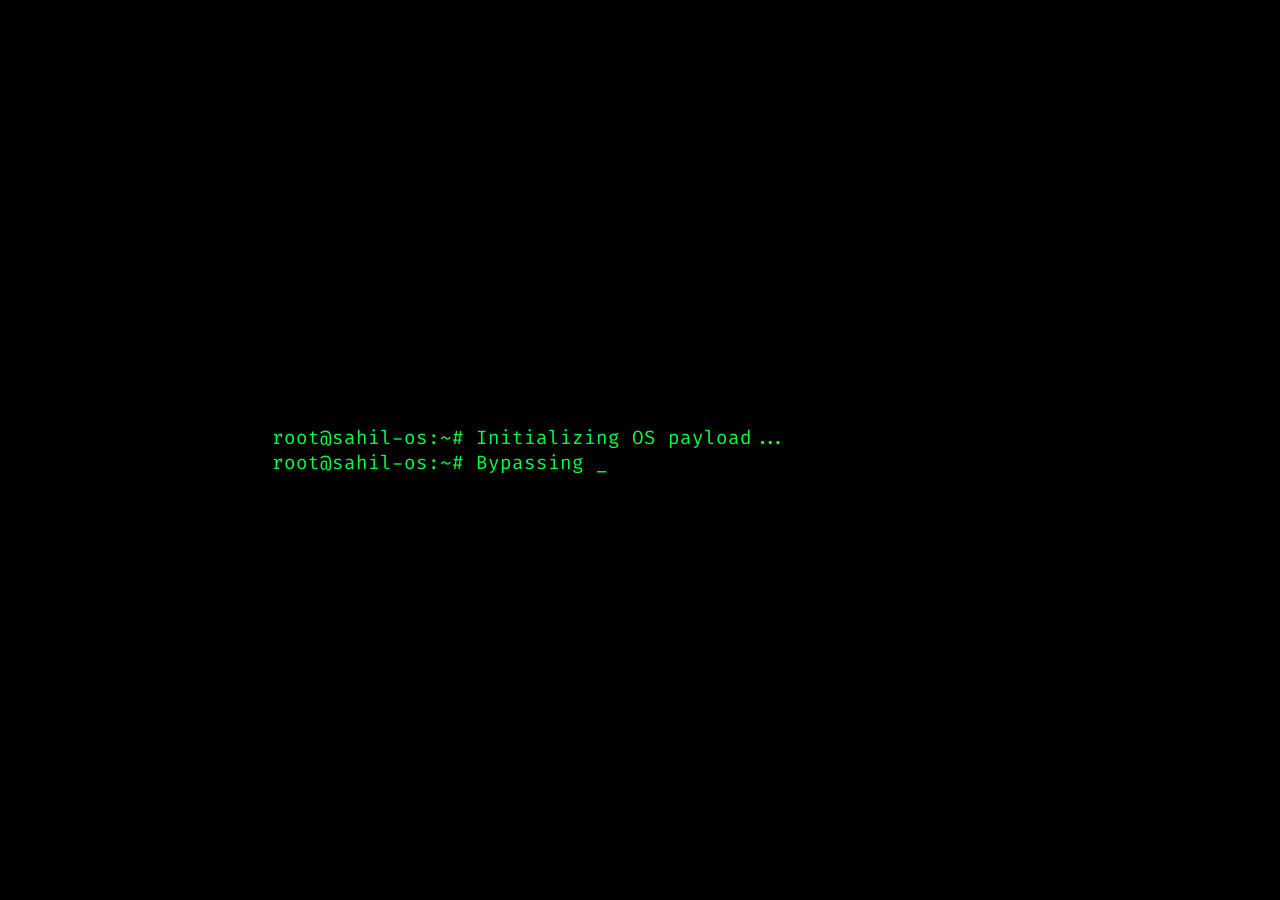
<file: index.html>
<!DOCTYPE html>
<html lang="en">
<head>
    <meta charset="UTF-8">
    <meta name="viewport" content="width=device-width, initial-scale=1.0">
    <title>Sahil Bhatia | Hacker OS</title>
    <meta name="description" content="Portfolio of Sahil Bhatia - Cybersecurity Enthusiast & Ethical Hacker.">
    <link rel="stylesheet" href="style.css">
    <link href="https://fonts.googleapis.com/css2?family=Fira+Code:wght@300;400;500;600;700&family=Inter:wght@300;400;500;600;700&display=swap" rel="stylesheet">
    <link rel="stylesheet" href="https://cdnjs.cloudflare.com/ajax/libs/font-awesome/6.4.0/css/all.min.css">
</head>
<body class="crt-overlay">
    <!-- Matrix Background Layer -->
    <canvas id="matrixCanvas"></canvas>
    
    <!-- Subtle Grid Overlay -->
    <div class="grid-overlay"></div>

    <!-- Terminal Intro Overlay -->
    <div id="terminal-intro">
        <div class="terminal-content">
            <span class="prompt">root@sahil-os:~#</span> <span id="intro-type"></span><span class="cursor">_</span>
        </div>
    </div>

    <!-- Desktop Environment UI (Underneath Portfolio) -->
    <div class="hacker-desktop" id="desktop">
        <!-- Removed Desktop Icons Sidebar to reduce clutter -->

        <!-- Floating Windows (Decorative & Draggable) -->
        <div class="os-window draggable" style="top: 10%; left: 5%;">
            <div class="window-titlebar">
                <span><i class="fas fa-terminal"></i> root@sahil-os: /Program Console</span>
                <div class="window-controls"><span class="win-btn">_</span><span class="win-btn win-close">X</span></div>
            </div>
            <div class="window-content terminal-sim">
                <p><span class="prompt">root@sahil-os:~#</span> nmap -sV 192.168.1.1</p>
                <p>Starting Nmap 7.92...</p>
                <p>Host is up (0.0020s latency).</p>
                <p>Not shown: 998 closed tcp ports</p>
                <p>PORT   STATE SERVICE VERSION</p>
                <p>22/tcp open  ssh     OpenSSH 8.2p1</p>
                <p>80/tcp open  http    Apache httpd 2.4.41</p>
                <p>Service detection performed. Please report any incorrect results.</p>
                <p><span class="prompt">root@sahil-os:~#</span> <span class="blink">_</span></p>
            </div>
        </div>

        <div class="os-window draggable" style="top: 60%; right: 5%; width: 350px;">
            <div class="window-titlebar">
                <span><i class="fas fa-project-diagram"></i> Neural Network Tracing</span>
                <div class="window-controls"><span class="win-btn">_</span><span class="win-btn win-close">X</span></div>
            </div>
            <div class="window-content" style="padding:0; overflow:hidden;">
                <canvas id="neuralCanvas" width="350" height="200"></canvas>
            </div>
        </div>
        
        <div class="os-window draggable" style="top: 15%; right: 10%; width: 300px;">
            <div class="window-titlebar">
                <span><i class="fas fa-shield-alt"></i> Security Scanner (Live)</span>
                <div class="window-controls"><span class="win-btn">_</span><span class="win-btn win-close">X</span></div>
            </div>
            <div class="window-content scanner-sim">
                <p class="status-warn">[*] Scanning packets...</p>
                <p class="status-ok">[+] No vulnerabilities detected.</p>
                <p class="status-warn">[*] Monitoring firewall rules...</p>
                <p class="status-ok">[+] Traffic encrypted.</p>
                <div class="scan-bar"></div>
            </div>
        </div>
    </div>

    <!-- Main Portfolio Scrollable Overlay -->
    <div class="portfolio-overlay">
        <!-- Navigation -->
        <nav id="navbar">
            <div class="nav-content">
                <div class="logo">
                    <span class="bracket">{</span> SAHIL BHATIA <span class="bracket">}</span>
                </div>
                <ul class="nav-links">
                    <li><a href="#hero">Home</a></li>
                    <li><a href="#about">About</a></li>
                    <li><a href="#skills">Skills</a></li>
                    <li><a href="#experience">Experience</a></li>
                    <li><a href="#projects">Projects</a></li>
                    <li><a href="#achievements">Achievements</a></li>
                    <li><a href="#contact">Contact</a></li>
                </ul>
                <div class="hamburger">
                    <i class="fas fa-bars"></i>
                </div>
            </div>
        </nav>

        <main>
            <!-- Home Section -->
            <section id="hero" class="section hero-section">
                <div class="hero-content fade-in-up">
                    <p class="greeting">System Accessed. Identity verified as:</p>
                    <h1 class="name glow-text flicker">Sahil Bhatia</h1>
                    <h2 class="tagline">
                        <span id="hero-type"></span><span class="cursor">_</span>
                    </h2>
                    <p class="brief">Cybersecurity Enthusiast | Ethical Hacker | Cloud & DevOps Learner</p>
                    <div class="hero-actions">
                        <a href="#projects" class="btn primary-btn"><i class="fas fa-rocket"></i> Access Database</a>
                        <a href="#contact" class="btn secondary-btn"><i class="fas fa-paper-plane"></i> Ping Request</a>
                    </div>
                </div>
            </section>

            <!-- About Section -->
            <section id="about" class="section about-section">
                <div class="section-container">
                    <h2 class="section-title">User Profile</h2>
                    <div class="about-content fade-in-up hacker-panel">
                        <div class="about-text">
                            <p>Cybersecurity is my core area of interest, and I am currently working as a <span class="highlight">Cybersecurity Intern at Coder Roots</span>, where I gain hands-on experience in ethical hacking, vulnerability assessment, and security tools.</p>
                            <br>
                            <p>I am a final-year B.Tech Computer Science student at <span class="highlight">Sant Baba Bhag Singh University, Jalandhar</span>. Alongside my internship, I am actively learning Cloud Computing and DevOps technologies, focusing on AWS, Terraform, and Kubernetes.</p>
                            <br>
                            <p>I have strong knowledge in cybersecurity, networking, and cloud technologies, and I am passionate about solving real-world security problems, exploring new tools, and continuously improving my skills.</p>
                        </div>
                    </div>
                </div>
            </section>

            <!-- Skills Section -->
            <section id="skills" class="section skills-section">
                <div class="section-container">
                    <h2 class="section-title">Weaponry (Skills)</h2>
                    
                    <div class="skills-grid">
                        <div class="skill-category fade-in-up hacker-panel">
                            <div class="skill-header">
                                <i class="fas fa-shield-alt"></i>
                                <h3>Cybersecurity</h3>
                            </div>
                            <div class="skill-group">
                                <h4>Tools</h4>
                                <div class="skill-tags">
                                    <span>Burp Suite</span><span>Caido</span><span>OWASP ZAP</span><span>Maltego</span>
                                    <span>Pic2Map</span><span>OpenStego</span><span>Hydra</span><span>Nmap</span>
                                </div>
                            </div>
                            <div class="skill-group">
                                <h4>Techniques</h4>
                                <ul class="skill-list">
                                    <li><i class="fas fa-angle-right"></i> Brute Force</li>
                                    <li><i class="fas fa-angle-right"></i> Network Scanning</li>
                                    <li><i class="fas fa-angle-right"></i> Vulnerability Assessment</li>
                                </ul>
                            </div>
                            <div class="skill-group">
                                <h4>Practical</h4>
                                <ul class="skill-list">
                                    <li><i class="fas fa-angle-right"></i> DVWA Labs</li>
                                    <li><i class="fas fa-angle-right"></i> TryHackMe Rooms</li>
                                    <li><i class="fas fa-angle-right"></i> CamPhish, ZPhish</li>
                                </ul>
                            </div>
                        </div>

                        <div class="skill-category fade-in-up hacker-panel" style="transition-delay: 0.1s;">
                            <div class="skill-header">
                                <i class="fas fa-network-wired"></i>
                                <h3>Networking</h3>
                            </div>
                            <div class="skill-group">
                                <h4>Concepts</h4>
                                <div class="skill-tags">
                                    <span>Subnetting</span><span>Network ID</span><span>Routing</span><span>Network Security</span>
                                </div>
                            </div>
                            <div class="skill-group">
                                <h4>Tools & Training</h4>
                                <ul class="skill-list">
                                    <li><i class="fas fa-angle-right"></i> Cisco Packet Tracer</li>
                                    <li><i class="fas fa-angle-right"></i> 45 Days Networking & Cybersecurity Training</li>
                                </ul>
                            </div>
                        </div>

                        <div class="skill-category fade-in-up hacker-panel" style="transition-delay: 0.2s;">
                            <div class="skill-header">
                                <i class="fas fa-cloud"></i>
                                <h3>Cloud & DevOps</h3>
                            </div>
                            <div class="skill-group">
                                <h4>Technologies</h4>
                                <div class="skill-tags">
                                    <span>AWS</span><span>DevOps Basics</span><span>Python</span>
                                </div>
                            </div>
                            <div class="skill-group">
                                <h4>Currently Learning</h4>
                                <div class="skill-tags learning">
                                    <span>Terraform</span><span>Kubernetes</span>
                                </div>
                            </div>
                        </div>
                    </div>
                </div>
            </section>

            <!-- Experience Section -->
            <section id="experience" class="section exp-section">
                <div class="section-container">
                    <h2 class="section-title">Active Processes (Experience)</h2>
                    <div class="timeline">
                        <div class="timeline-item fade-in-up hacker-panel">
                            <div class="timeline-dot"></div>
                            <div class="timeline-content">
                                <h3>Cybersecurity Intern</h3>
                                <h4>Coder Roots</h4>
                                <p class="timeline-date">Current Status</p>
                                <p>Gaining hands-on experience in ethical hacking, vulnerability assessment, and utilizing various security tools.</p>
                            </div>
                        </div>
                    </div>
                </div>
            </section>

            <!-- Projects Section -->
            <section id="projects" class="section projects-section">
                <div class="section-container">
                    <h2 class="section-title">Exploits & Tools (Projects)</h2>
                    <div class="projects-grid">
                        <div class="project-card fade-in-up hacker-panel">
                            <div class="project-icon"><i class="fas fa-mobile-alt"></i></div>
                            <h3>ANTAAF</h3>
                            <p>Android Network Traffic and Active Firewall.</p>
                        </div>
                        <div class="project-card fade-in-up hacker-panel">
                            <div class="project-icon"><i class="fas fa-spider"></i></div>
                            <h3>PhishAI</h3>
                            <p>Fake Link Detector & Open Ports Finder.</p>
                        </div>
                        <div class="project-card fade-in-up hacker-panel">
                            <div class="project-icon"><i class="fas fa-hands-helping"></i></div>
                            <h3>Annseva</h3>
                            <p>Web platform aimed at food distribution.</p>
                        </div>
                        <div class="project-card fade-in-up hacker-panel">
                            <div class="project-icon"><i class="fas fa-shield-virus"></i></div>
                            <h3>Web Firewall</h3>
                            <p>Website Protection from Attacks.</p>
                        </div>
                        <div class="project-card fade-in-up hacker-panel">
                            <div class="project-icon"><i class="fas fa-eye"></i></div>
                            <h3>Vigilance AI</h3>
                            <p>AI-driven surveillance and monitoring project.</p>
                        </div>
                    </div>
                </div>
            </section>

            <!-- Achievements & Education -->
            <section id="achievements" class="section achievements-section">
                <div class="section-container">
                    <h2 class="section-title">Execution Logs (Achievements)</h2>
                    
                    <div class="stats-container">
                        <div class="stat-box fade-in-up hacker-panel">
                            <i class="fas fa-code"></i>
                            <h3 class="counter" data-target="20">0</h3>
                            <p>Hackathons Evaluated</p>
                        </div>
                        <div class="stat-box fade-in-up hacker-panel" style="transition-delay: 0.1s;">
                            <i class="fas fa-certificate"></i>
                            <h3 class="counter" data-target="30">0</h3>
                            <p>Credentials Acquired</p>
                        </div>
                    </div>

                    <div style="text-align: center; margin-bottom: 40px; display: flex; gap: 20px; justify-content: center; flex-wrap: wrap;">
                        <a href="hackathons.html" class="btn primary-btn"><i class="fas fa-code"></i> View Hackathon Logs (Events)</a>
                        <a href="certificates.html" class="btn primary-btn"><i class="fas fa-certificate"></i> View Credential Archive (Certificates)</a>
                        <a href="nse_certificates.html" class="btn primary-btn"><i class="fas fa-shield-alt"></i> View NSE Certificates (Fortinet)</a>
                    </div>

                    <h3 class="subsection-title fade-in-up">Education Data</h3>
                    <div class="timeline-item fade-in-up hacker-panel" style="margin-top: 20px;">
                        <div class="timeline-dot"></div>
                        <div class="timeline-content">
                            <h3>B.Tech CSE</h3>
                            <h4>Sant Baba Bhag Singh University, Jalandhar</h4>
                            <p class="timeline-date">Final Year User Status</p>
                            <p>Undergraduate level computer science engineering focus.</p>
                        </div>
                    </div>
                </div>
            </section>

            <!-- Contact Section -->
            <section id="contact" class="section contact-section">
                <div class="section-container">
                    <h2 class="section-title">Establish Secure Connection</h2>
                    <div class="contact-content fade-in-up hacker-panel">
                        <div class="contact-info">
                            <h3>Root Node</h3>
                            <p><i class="fas fa-phone-alt"></i> 9805747828</p>
                            <p><i class="fas fa-envelope"></i> isahilbhatiaa@gmail.com</p>
                            <p><i class="fas fa-envelope"></i> sahilbhatia250905@gmail.com</p>
                            
                            <div class="social-links">
                                <a href="https://github.com/sahilbhatiaa" target="_blank" title="GitHub"><i class="fab fa-github"></i></a>
                                <a href="https://www.linkedin.com/in/sahilbhatiaa" target="_blank" title="LinkedIn"><i class="fab fa-linkedin-in"></i></a>
                            </div>
                        </div>
                        <form class="contact-form">
                            <div class="form-group">
                                <input type="text" id="name" placeholder="Target Alias (Name)" required>
                            </div>
                            <div class="form-group">
                                <input type="email" id="email" placeholder="Return Address (Email)" required>
                            </div>
                            <div class="form-group">
                                <textarea id="message" rows="5" placeholder="Encrypt your payload here..." required></textarea>
                            </div>
                            <button type="submit" class="btn primary-btn"><i class="fas fa-terminal"></i> Execute Request</button>
                        </form>
                    </div>
                </div>
            </section>
        </main>

        <footer>
            <p>&copy; 2026 Sahil Bhatia. Transmission Encrypted.</p>
        </footer>
    </div> <!-- End Portfolio Overlay -->

    <script src="script.js"></script>
</body>
</html>
</file>
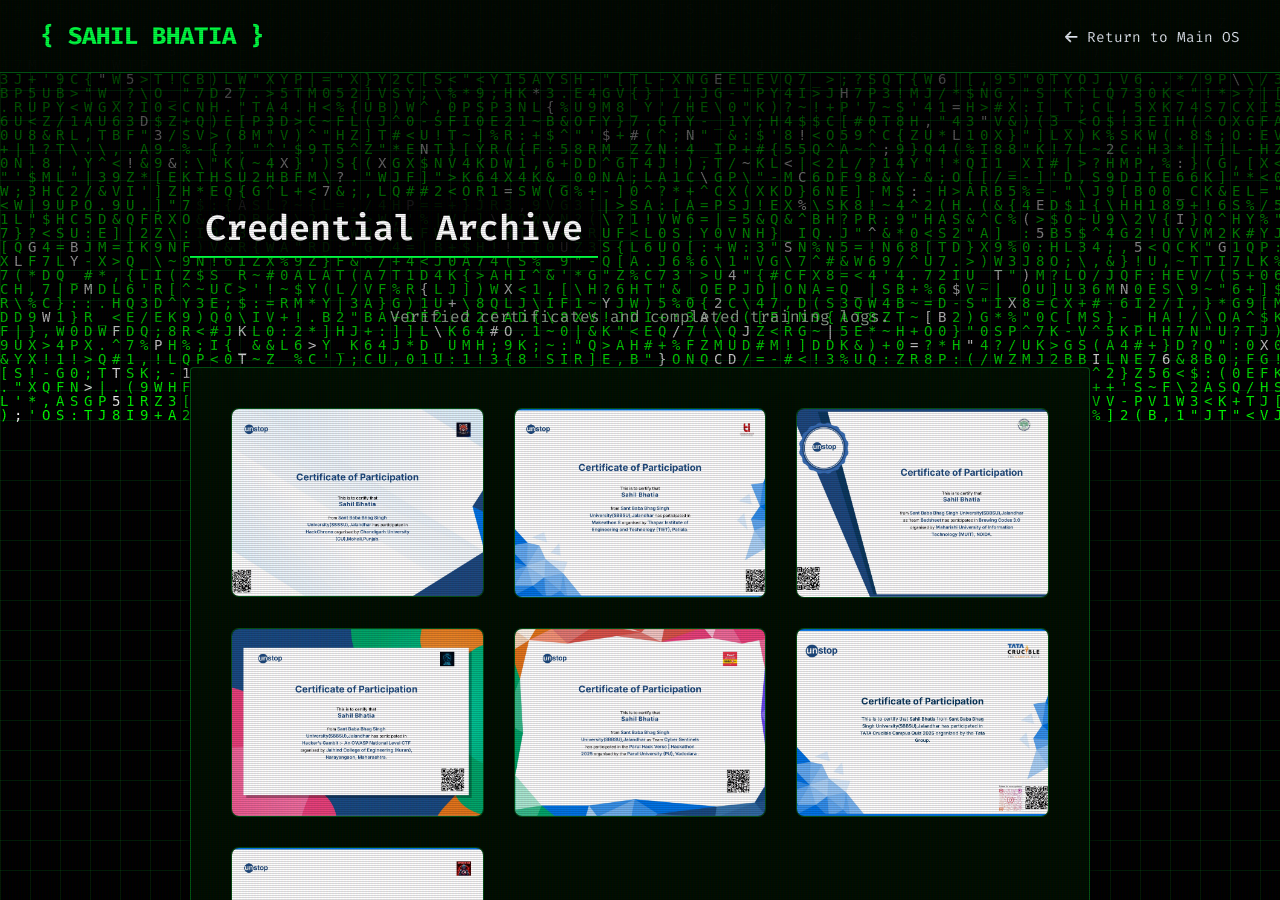
<file: certificates.html>
<!DOCTYPE html>
<html lang="en">
<head>
    <meta charset="UTF-8">
    <meta name="viewport" content="width=device-width, initial-scale=1.0">
    <title>Sahil Bhatia | Credentials Archive</title>
    <meta name="description" content="Certificates and Credentials of Sahil Bhatia - Cybersecurity Enthusiast & Ethical Hacker.">
    <link rel="stylesheet" href="style.css">
    <link href="https://fonts.googleapis.com/css2?family=Fira+Code:wght@300;400;500;600;700&display=swap" rel="stylesheet">
    <link rel="stylesheet" href="https://cdnjs.cloudflare.com/ajax/libs/font-awesome/6.4.0/css/all.min.css">
</head>
<body class="crt-overlay">
    <!-- Matrix Background Layer -->
    <canvas id="matrixCanvas"></canvas>
    
    <!-- Subtle Grid Overlay -->
    <div class="grid-overlay"></div>

    <!-- Main Content Scrollable Overlay -->
    <div class="portfolio-overlay" style="z-index: 20;">
        <!-- Navigation -->
        <nav id="navbar" style="background: rgba(0, 8, 0, 0.95);">
            <div class="nav-content">
                <div class="logo">
                    <span class="bracket">{</span> SAHIL BHATIA <span class="bracket">}</span>
                </div>
                <ul class="nav-links">
                    <li><a href="index.html#achievements"><i class="fas fa-arrow-left"></i> Return to Main OS</a></li>
                </ul>
            </div>
        </nav>

        <main style="padding-top: 150px;">
            <section class="section achievements-section" style="min-height: calc(100vh - 150px); padding-top: 50px;">
                <div class="section-container">
                    <h2 class="section-title">Credential Archive</h2>
                    <p style="color: var(--text-muted); margin-bottom: 40px; text-align: center;">Verified certificates and completed training logs.</p>

                    <div class="cert-grid fade-in-up visible hacker-panel">
                        <div class="cert-item" onclick="openCertModal(&quot;certificates.jpg/hackchrono(cu).jpg.jpg&quot;)">
                            <img src="certificates.jpg/hackchrono(cu).jpg.jpg" alt="Hackchrono (CU) Certificate" class="cert-img">
                        </div>
                        <div class="cert-item" onclick="openCertModal(&quot;certificates.jpg/makeathon 8.jpg.jpg&quot;)">
                            <img src="certificates.jpg/makeathon 8.jpg.jpg" alt="Makeathon 8 Certificate" class="cert-img">
                        </div>
                        <div class="cert-item" onclick="openCertModal(&quot;certificates.jpg/muit.jpg.jpg&quot;)">
                            <img src="certificates.jpg/muit.jpg.jpg" alt="MUIT Certificate" class="cert-img">
                        </div>
                        <div class="cert-item" onclick="openCertModal(&quot;certificates.jpg/owasp national level.jpg.jpg&quot;)">
                            <img src="certificates.jpg/owasp national level.jpg.jpg" alt="OWASP National Level Certificate" class="cert-img">
                        </div>
                        <div class="cert-item" onclick="openCertModal(&quot;certificates.jpg/parul university.jpg.jpg&quot;)">
                            <img src="certificates.jpg/parul university.jpg.jpg" alt="Parul University Certificate" class="cert-img">
                        </div>
                        <div class="cert-item" onclick="openCertModal(&quot;certificates.jpg/tataQuiz.jpg.jpg&quot;)">
                            <img src="certificates.jpg/tataQuiz.jpg.jpg" alt="Tata Quiz Certificate" class="cert-img">
                        </div>
                        <div class="cert-item" onclick="openCertModal(&quot;certificates.jpg/technicia'25.jpg.jpg&quot;)">
                            <img src="certificates.jpg/technicia'25.jpg.jpg" alt="Technicia'25 Certificate" class="cert-img">
                        </div>
                    </div>
                </div>
            </section>
        </main>

        <footer>
            <p>&copy; 2026 Sahil Bhatia. Transmission Encrypted.</p>
        </footer>
    </div>

    <!-- Modal for Full-size Certificate -->
    <div id="certModal" class="cert-modal">
        <span class="cert-modal-close" onclick="closeCertModal()">&times;</span>
        <img class="cert-modal-content" id="certModalImg">
    </div>

    <!-- Matrix logic only for the background, bypassing the rest of script.js UI requirements -->
    <script>
        const canvas = document.getElementById('matrixCanvas');
        const ctx = canvas.getContext('2d');
        
        function resizeCanvas() {
            canvas.width = window.innerWidth;
            canvas.height = window.innerHeight;
        }
        window.addEventListener('resize', resizeCanvas);
        resizeCanvas();

        const chars = 'ABCDEFGHIJKLMNOPQRSTUVWXYZ0123456789$+-*/=%""\'#&_(),.;:?!\\|{}<>[]^~'.split('');
        const fontSize = 14;
        const columns = canvas.width / fontSize;
        const drops = [];
        for (let x = 0; x < columns; x++) { drops[x] = 1; }

        function drawMatrix() {
            ctx.fillStyle = 'rgba(0, 8, 0, 0.05)';
            ctx.fillRect(0, 0, canvas.width, canvas.height);
            ctx.fillStyle = '#00ff41'; // Matrix green
            ctx.font = fontSize + 'px monospace';

            for (let i = 0; i < drops.length; i++) {
                const text = chars[Math.floor(Math.random() * chars.length)];
                if (Math.random() > 0.95) ctx.fillStyle = '#fff';
                else ctx.fillStyle = '#0f0';

                ctx.fillText(text, i * fontSize, drops[i] * fontSize);

                if (drops[i] * fontSize > canvas.height && Math.random() > 0.975) {
                    drops[i] = 0;
                }
                drops[i]++;
            }
        }
        setInterval(drawMatrix, 50);
    </script>
</body>
</html>
</file>
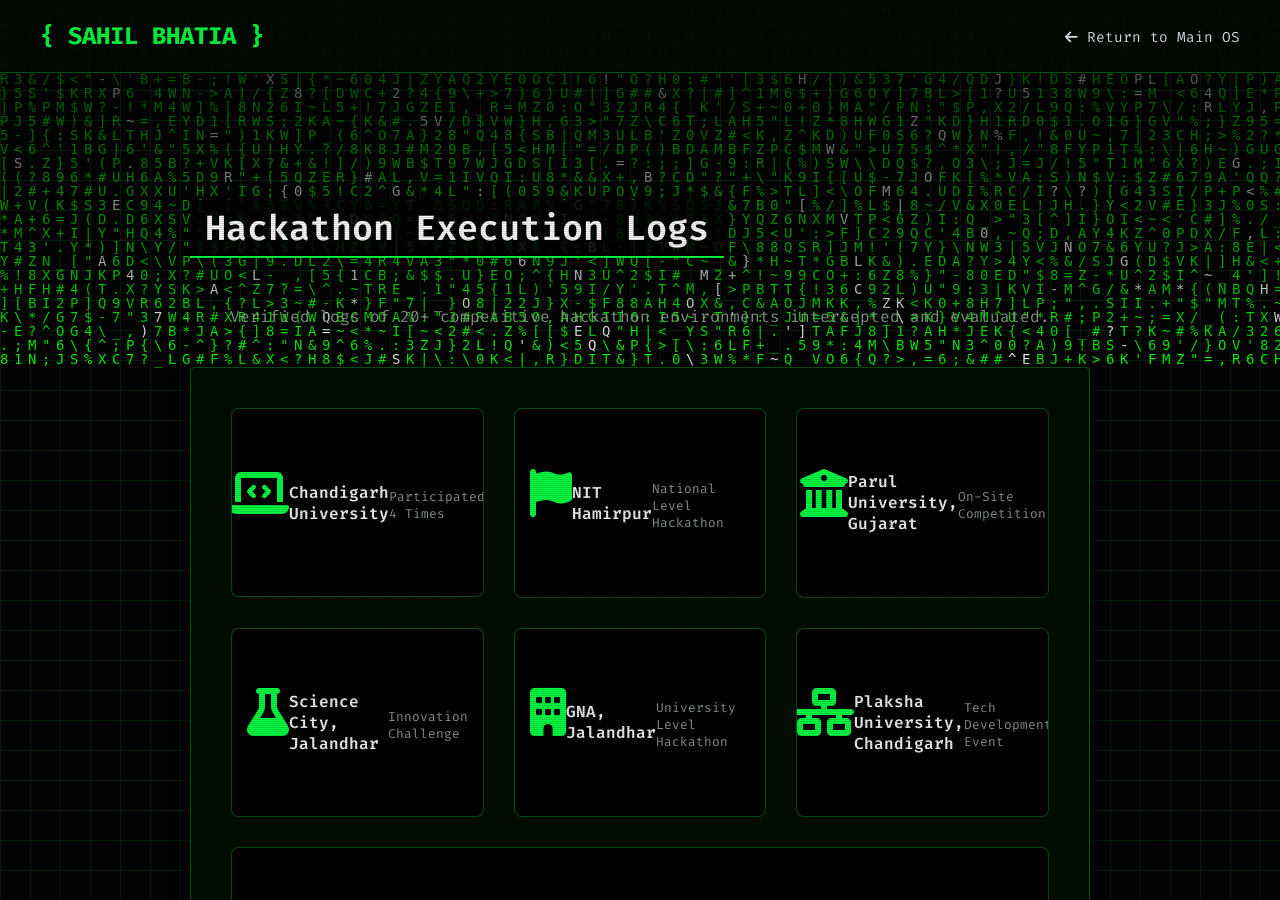
<file: hackathons.html>
<!DOCTYPE html>
<html lang="en">
<head>
    <meta charset="UTF-8">
    <meta name="viewport" content="width=device-width, initial-scale=1.0">
    <title>Sahil Bhatia | Hackathon Logs</title>
    <meta name="description" content="Hackathon Participations of Sahil Bhatia - Cybersecurity Enthusiast & Ethical Hacker.">
    <link rel="stylesheet" href="style.css">
    <link href="https://fonts.googleapis.com/css2?family=Fira+Code:wght@300;400;500;600;700&display=swap" rel="stylesheet">
    <link rel="stylesheet" href="https://cdnjs.cloudflare.com/ajax/libs/font-awesome/6.4.0/css/all.min.css">
</head>
<body class="crt-overlay">
    <!-- Matrix Background Layer -->
    <canvas id="matrixCanvas"></canvas>
    
    <!-- Subtle Grid Overlay -->
    <div class="grid-overlay"></div>

    <!-- Main Content Scrollable Overlay -->
    <div class="portfolio-overlay" style="z-index: 20;">
        <!-- Navigation -->
        <nav id="navbar" style="background: rgba(0, 8, 0, 0.95);">
            <div class="nav-content">
                <div class="logo">
                    <span class="bracket">{</span> SAHIL BHATIA <span class="bracket">}</span>
                </div>
                <ul class="nav-links">
                    <li><a href="index.html#achievements"><i class="fas fa-arrow-left"></i> Return to Main OS</a></li>
                </ul>
            </div>
        </nav>

        <main style="padding-top: 150px;">
            <section class="section achievements-section" style="min-height: calc(100vh - 150px); padding-top: 50px;">
                <div class="section-container">
                    <h2 class="section-title">Hackathon Execution Logs</h2>
                    <p style="color: var(--text-muted); margin-bottom: 40px; text-align: center;">Verified logs of 20+ competitive hackathon environments intercepted and evaluated.</p>

                    <div class="cert-grid fade-in-up visible hacker-panel">
                        <!-- Hackathon Item 1 -->
                        <div class="cert-item" style="padding: 30px 15px;">
                            <i class="fas fa-laptop-code" style="font-size: 3rem; color: var(--primary-neon); margin-bottom: 20px; display: block;"></i>
                            <h4>Chandigarh University</h4>
                            <p style="font-size: 0.8rem; color: var(--text-muted); margin-top: 5px;">Participated 4 Times</p>
                        </div>
                        
                        <!-- Hackathon Item 2 -->
                        <div class="cert-item" style="padding: 30px 15px;">
                            <i class="fas fa-flag" style="font-size: 3rem; color: var(--primary-neon); margin-bottom: 20px; display: block;"></i>
                            <h4>NIT Hamirpur</h4>
                            <p style="font-size: 0.8rem; color: var(--text-muted); margin-top: 5px;">National Level Hackathon</p>
                        </div>
                        
                        <!-- Hackathon Item 3 -->
                        <div class="cert-item" style="padding: 30px 15px;">
                            <i class="fas fa-university" style="font-size: 3rem; color: var(--primary-neon); margin-bottom: 20px; display: block;"></i>
                            <h4>Parul University, Gujarat</h4>
                            <p style="font-size: 0.8rem; color: var(--text-muted); margin-top: 5px;">On-Site Competition</p>
                        </div>
                        
                        <!-- Hackathon Item 4 -->
                        <div class="cert-item" style="padding: 30px 15px;">
                            <i class="fas fa-flask" style="font-size: 3rem; color: var(--primary-neon); margin-bottom: 20px; display: block;"></i>
                            <h4>Science City, Jalandhar</h4>
                            <p style="font-size: 0.8rem; color: var(--text-muted); margin-top: 5px;">Innovation Challenge</p>
                        </div>

                        <!-- Hackathon Item 5 -->
                        <div class="cert-item" style="padding: 30px 15px;">
                            <i class="fas fa-building" style="font-size: 3rem; color: var(--primary-neon); margin-bottom: 20px; display: block;"></i>
                            <h4>GNA, Jalandhar</h4>
                            <p style="font-size: 0.8rem; color: var(--text-muted); margin-top: 5px;">University Level Hackathon</p>
                        </div>

                        <!-- Hackathon Item 6 -->
                        <div class="cert-item" style="padding: 30px 15px;">
                            <i class="fas fa-network-wired" style="font-size: 3rem; color: var(--primary-neon); margin-bottom: 20px; display: block;"></i>
                            <h4>Plaksha University, Chandigarh</h4>
                            <p style="font-size: 0.8rem; color: var(--text-muted); margin-top: 5px;">Tech Development Event</p>
                        </div>

                        <!-- Hackathon Item 7 -->
                        <div class="cert-item" style="padding: 30px 15px; grid-column: 1 / -1;">
                            <i class="fas fa-globe" style="font-size: 3rem; color: var(--primary-neon); margin-bottom: 20px; display: block;"></i>
                            <h4>Various Online Hackathons</h4>
                            <p style="font-size: 0.8rem; color: var(--text-muted); margin-top: 5px;">Participated globally across multiple virtual competitive programming and cybersecurity events.</p>
                        </div>

                    </div>
                </div>
            </section>
        </main>

        <footer>
            <p>&copy; 2026 Sahil Bhatia. Transmission Encrypted.</p>
        </footer>
    </div>

    <!-- Matrix logic only for the background -->
    <script>
        const canvas = document.getElementById('matrixCanvas');
        const ctx = canvas.getContext('2d');
        
        function resizeCanvas() {
            canvas.width = window.innerWidth;
            canvas.height = window.innerHeight;
        }
        window.addEventListener('resize', resizeCanvas);
        resizeCanvas();

        const chars = 'ABCDEFGHIJKLMNOPQRSTUVWXYZ0123456789$+-*/=%""\'#&_(),.;:?!\\|{}<>[]^~'.split('');
        const fontSize = 14;
        const columns = canvas.width / fontSize;
        const drops = [];
        for (let x = 0; x < columns; x++) { drops[x] = 1; }

        function drawMatrix() {
            ctx.fillStyle = 'rgba(0, 8, 0, 0.05)';
            ctx.fillRect(0, 0, canvas.width, canvas.height);
            ctx.fillStyle = '#00ff41'; // Matrix green
            ctx.font = fontSize + 'px monospace';

            for (let i = 0; i < drops.length; i++) {
                const text = chars[Math.floor(Math.random() * chars.length)];
                if (Math.random() > 0.95) ctx.fillStyle = '#fff';
                else ctx.fillStyle = '#0f0';

                ctx.fillText(text, i * fontSize, drops[i] * fontSize);

                if (drops[i] * fontSize > canvas.height && Math.random() > 0.975) {
                    drops[i] = 0;
                }
                drops[i]++;
            }
        }
        setInterval(drawMatrix, 50);
    </script>
</body>
</html>
</file>
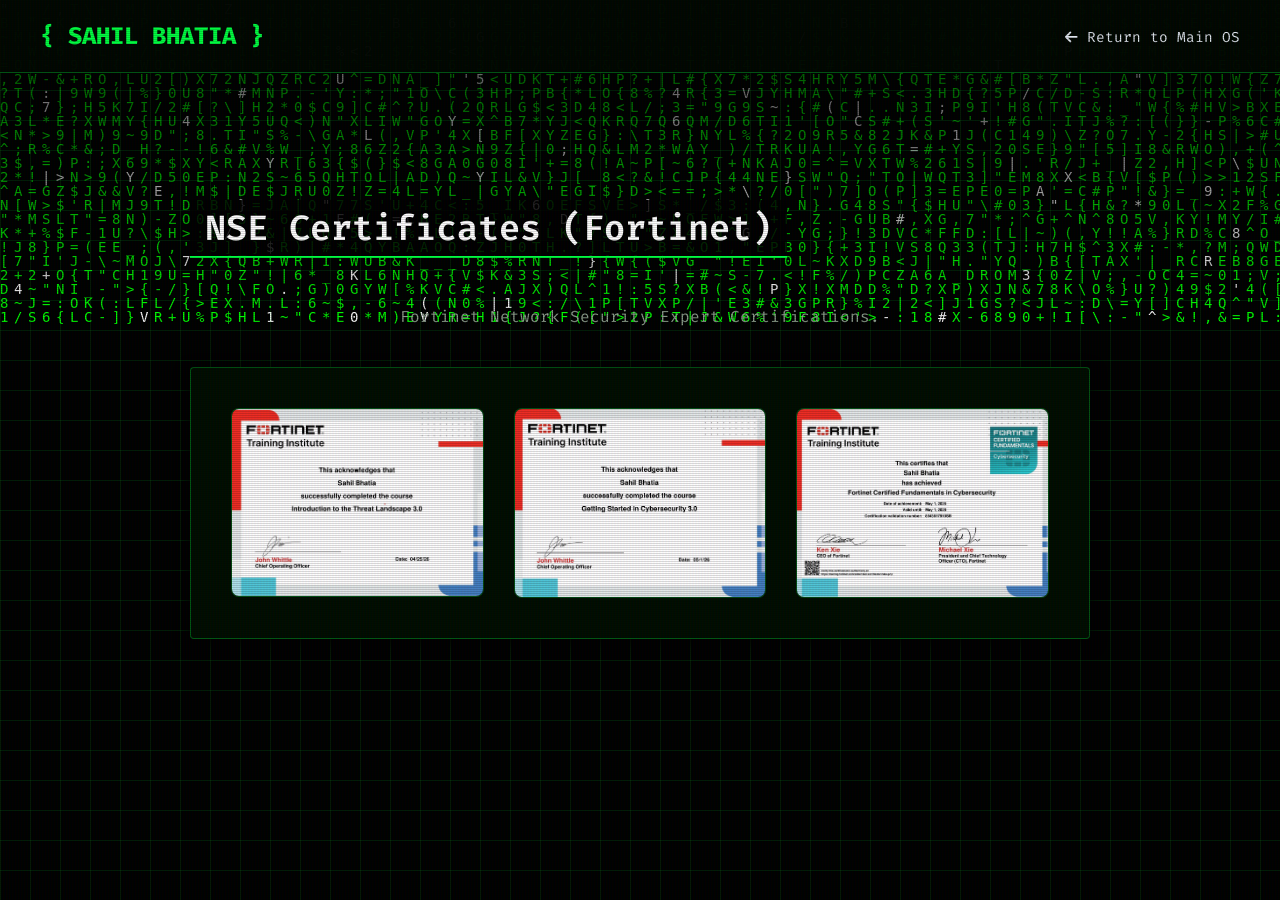
<file: nse_certificates.html>
<!DOCTYPE html>
<html lang="en">
<head>
    <meta charset="UTF-8">
    <meta name="viewport" content="width=device-width, initial-scale=1.0">
    <title>Sahil Bhatia | NSE Certificates</title>
    <meta name="description" content="Fortinet Network Security Expert Certifications of Sahil Bhatia - Cybersecurity Enthusiast & Ethical Hacker.">
    <link rel="stylesheet" href="style.css">
    <link href="https://fonts.googleapis.com/css2?family=Fira+Code:wght@300;400;500;600;700&display=swap" rel="stylesheet">
    <link rel="stylesheet" href="https://cdnjs.cloudflare.com/ajax/libs/font-awesome/6.4.0/css/all.min.css">
</head>
<body class="crt-overlay">
    <!-- Matrix Background Layer -->
    <canvas id="matrixCanvas"></canvas>
    
    <!-- Subtle Grid Overlay -->
    <div class="grid-overlay"></div>

    <!-- Main Content Scrollable Overlay -->
    <div class="portfolio-overlay" style="z-index: 20;">
        <!-- Navigation -->
        <nav id="navbar" style="background: rgba(0, 8, 0, 0.95);">
            <div class="nav-content">
                <div class="logo">
                    <span class="bracket">{</span> SAHIL BHATIA <span class="bracket">}</span>
                </div>
                <ul class="nav-links">
                    <li><a href="index.html#achievements"><i class="fas fa-arrow-left"></i> Return to Main OS</a></li>
                </ul>
            </div>
        </nav>

        <main style="padding-top: 150px;">
            <section class="section achievements-section" style="min-height: calc(100vh - 150px); padding-top: 50px;">
                <div class="section-container">
                    <h2 class="section-title">NSE Certificates (Fortinet)</h2>
                    <p style="color: var(--text-muted); margin-bottom: 40px; text-align: center;">Fortinet Network Security Expert Certifications.</p>

                    <div class="cert-grid fade-in-up visible hacker-panel">
                        <div class="cert-item" onclick="openCertModal(&quot;certificates.jpg/fortinet_threat_landscape.jpg&quot;)">
                            <img src="certificates.jpg/fortinet_threat_landscape.jpg" alt="Introduction to the Threat Landscape 3.0" class="cert-img">
                        </div>
                        <div class="cert-item" onclick="openCertModal(&quot;certificates.jpg/fortinet_cert_2.jpg&quot;)">
                            <img src="certificates.jpg/fortinet_cert_2.jpg" alt="Fortinet NSE Certificate 2" class="cert-img">
                        </div>
                        <div class="cert-item" onclick="openCertModal(&quot;certificates.jpg/fortinet_cert_3.jpg&quot;)">
                            <img src="certificates.jpg/fortinet_cert_3.jpg" alt="Fortinet NSE Certificate 3" class="cert-img">
                        </div>
                    </div>
                </div>
            </section>
        </main>

        <footer>
            <p>&copy; 2026 Sahil Bhatia. Transmission Encrypted.</p>
        </footer>
    </div>

    <!-- Modal for Full-size Certificate -->
    <div id="certModal" class="cert-modal">
        <span class="cert-modal-close" onclick="closeCertModal()">&times;</span>
        <img class="cert-modal-content" id="certModalImg">
    </div>

    <script src="script.js"></script>
    <!-- Matrix logic only for the background -->
    <script>
        const canvas = document.getElementById('matrixCanvas');
        const ctx = canvas.getContext('2d');
        
        function resizeCanvas() {
            canvas.width = window.innerWidth;
            canvas.height = window.innerHeight;
        }
        window.addEventListener('resize', resizeCanvas);
        resizeCanvas();

        const chars = 'ABCDEFGHIJKLMNOPQRSTUVWXYZ0123456789$+-*/=%""\'#&_(),.;:?!\\|{}<>[]^~'.split('');
        const fontSize = 14;
        const columns = canvas.width / fontSize;
        const drops = [];
        for (let x = 0; x < columns; x++) { drops[x] = 1; }

        function drawMatrix() {
            ctx.fillStyle = 'rgba(0, 8, 0, 0.05)';
            ctx.fillRect(0, 0, canvas.width, canvas.height);
            ctx.fillStyle = '#00ff41'; // Matrix green
            ctx.font = fontSize + 'px monospace';

            for (let i = 0; i < drops.length; i++) {
                const text = chars[Math.floor(Math.random() * chars.length)];
                if (Math.random() > 0.95) ctx.fillStyle = '#fff';
                else ctx.fillStyle = '#0f0';

                ctx.fillText(text, i * fontSize, drops[i] * fontSize);

                if (drops[i] * fontSize > canvas.height && Math.random() > 0.975) {
                    drops[i] = 0;
                }
                drops[i]++;
            }
        }
        setInterval(drawMatrix, 50);

        // Required logic for the modal
        function openCertModal(imageSrc) {
            const modal = document.getElementById("certModal");
            const modalImg = document.getElementById("certModalImg");
            modal.style.display = "block";
            modalImg.src = imageSrc;
            setTimeout(() => {
                modal.classList.add("show");
            }, 10);
        }

        function closeCertModal() {
            const modal = document.getElementById("certModal");
            modal.classList.remove("show");
            setTimeout(() => {
                modal.style.display = "none";
            }, 300);
        }
    </script>
</body>
</html>
</file>
<file: style.css>
:root {
    /* Color Palette */
    --bg-dark: #000800; /* Almost black purely for OS background */
    --bg-surface: rgba(0, 20, 0, 0.85); /* Slightly lighter green for cards */
    --text-main: #e2e8f0;
    --text-muted: #8a9c8a;
    --primary-neon: #00ff41; /* Classic Matrix Green */
    --secondary-neon: #008f11; /* Darker Matrix Green */
    --window-bg: #000a00;
    --glass-border: rgba(0, 255, 65, 0.5);
    
    /* Fonts */
    --font-heading: 'Fira Code', monospace;
    --font-body: 'Fira Code', monospace; /* Use monospace everywhere for true hacker feel */
}

* {
    margin: 0;
    padding: 0;
    box-sizing: border-box;
}

body, html {
    width: 100%;
    height: 100%;
    margin: 0;
    font-family: var(--font-body);
    background-color: var(--bg-dark);
    color: var(--primary-neon); /* Global text changed to green! */
    overflow-x: hidden;
    overflow-y: hidden; /* We'll scroll the overlay */
}

/* CRT Scanlines Overlay */
.crt-overlay::after {
    content: " ";
    display: block;
    position: fixed;
    top: 0;
    left: 0;
    bottom: 0;
    right: 0;
    background: linear-gradient(rgba(18, 16, 16, 0) 50%, rgba(0, 0, 0, 0.25) 50%), linear-gradient(90deg, rgba(255, 0, 0, 0.06), rgba(0, 255, 0, 0.02), rgba(0, 0, 255, 0.06));
    z-index: 9999; 
    background-size: 100% 2px, 3px 100%;
    pointer-events: none;
    opacity: 0.6;
}

/* Background Animations */
#matrixCanvas {
    position: fixed;
    top: 0;
    left: 0;
    width: 100%;
    height: 100%;
    z-index: 0;
}

.grid-overlay {
    position: fixed;
    top: 0;
    left: 0;
    width: 100%;
    height: 100%;
    background-image: 
      linear-gradient(rgba(0, 255, 65, 0.1) 1px, transparent 1px),
      linear-gradient(90deg, rgba(0, 255, 65, 0.1) 1px, transparent 1px);
    background-size: 30px 30px;
    z-index: 1;
    pointer-events: none;
}

/* Terminal Intro */
#terminal-intro {
    position: fixed;
    top: 0;
    left: 0;
    width: 100vw;
    height: 100vh;
    background-color: #000;
    z-index: 10000;
    display: flex;
    justify-content: center;
    align-items: center;
    color: var(--primary-neon);
    transition: opacity 1s ease-out;
}

.terminal-content {
    font-size: 1.2rem;
    padding: 2rem;
    width: 80%;
    max-width: 800px;
}

.cursor {
    animation: blink 1s step-end infinite;
}

.blink {
    animation: blink 1s step-end infinite;
}

@keyframes blink {
    0%, 100% { opacity: 1; }
    50% { opacity: 0; }
}

@keyframes flicker {
    0%, 19%, 21%, 23%, 25%, 54%, 56%, 100% { opacity: 1; }
    20%, 22%, 24%, 55% { opacity: 0.5; }
}

.flicker {
    animation: flicker 4s infinite;
}

/* Desktop UI */
.hacker-desktop {
    position: fixed;
    top: 0;
    left: 0;
    width: 100%;
    height: 100%;
    z-index: 5;
    pointer-events: none; /* Let clicks pass to main content */
}

/* We want desktop windows to be clickable! */
.os-window {
    pointer-events: auto; 
}

/* OS Windows */
.os-window {
    position: absolute;
    background: #000c00;
    border: 1px solid rgba(0, 255, 65, 0.4); /* Less bright glow */
    box-shadow: 0 0 10px rgba(0, 255, 65, 0.1); /* Subtle shadow */
    min-width: 300px;
    z-index: 10;
    display: flex;
    flex-direction: column;
    opacity: 0.7; /* Faded in background */
    transition: opacity 0.3s;
}

.os-window:hover {
    opacity: 0.95;
    z-index: 11;
}

.window-titlebar {
    background: rgba(0, 255, 65, 0.8);
    color: #000;
    padding: 5px 10px;
    font-weight: bold;
    display: flex;
    justify-content: space-between;
    align-items: center;
    cursor: grab;
    font-size: 0.8rem;
}

.window-titlebar:active {
    cursor: grabbing;
}

.window-controls .win-btn {
    cursor: pointer;
    margin-left: 5px;
    font-weight: 900;
}

.window-controls .win-btn:hover {
    color: #fff;
}

.window-content {
    padding: 15px;
    font-size: 0.85rem;
    line-height: 1.4;
    overflow-y: auto;
    max-height: 250px;
    color: rgba(0, 255, 65, 0.8); /* Dimmed text in background windows */
}

.terminal-sim p { margin-bottom: 5px; }
.status-warn { color: #aaaa00; }
.status-ok { color: var(--primary-neon); }
.scan-bar {
    width: 100%;
    height: 6px;
    border: 1px solid rgba(0, 255, 65, 0.5);
    margin-top: 10px;
    position: relative;
    overflow: hidden;
}
.scan-bar::after {
    content: '';
    position: absolute;
    left: -50%;
    width: 50%;
    height: 100%;
    background: rgba(0, 255, 65, 0.7);
    animation: scanbar 3s linear infinite;
}
@keyframes scanbar {
    100% { left: 100%; }
}


/* Main Portfolio UI (Overlayed on top) */
.portfolio-overlay {
    position: absolute;
    top: 0;
    left: 0;
    width: 100%;
    height: 100%;
    overflow-y: auto;
    z-index: 20;
}

/* Typography & Layout */
h1, h2, h3, h4 { font-weight: 600; }

a {
    text-decoration: none;
    color: var(--primary-neon);
    transition: all 0.3s ease;
}

.section {
    min-height: 100vh;
    padding: 100px 20px;
    display: flex;
    flex-direction: column;
    align-items: center;
}

.section-container {
    max-width: 900px; /* narrowed slightly for better readability */
    width: 100%;
    margin: 0 auto;
}

.hacker-panel {
    background: rgba(0, 15, 0, 0.95); /* Extremely dark, almost opaque for perfect readability */
    border: 1px solid rgba(0, 255, 65, 0.3); /* Subtle border */
    backdrop-filter: blur(8px);
    box-shadow: 0 4px 15px rgba(0,0,0,0.9); /* Normal drop shadow, no inner glow */
    color: #f0f5f0; /* Near-white for clear reading */
    padding: 40px;
    border-radius: 4px;
}

.section-title {
    font-size: 2.2rem;
    margin-bottom: 3rem;
    position: relative;
    display: inline-block;
    color: #fff;
    background: rgba(0,0,0,0.8);
    padding: 5px 15px;
    border-bottom: 2px solid var(--primary-neon);
}

.section-title .number {
    color: var(--primary-neon);
    margin-right: 10px;
}

/* Navigation */
nav {
    position: fixed;
    top: 0;
    width: 100%;
    padding: 20px 40px;
    z-index: 100;
    background: rgba(0, 8, 0, 0.95);
    border-bottom: 1px solid rgba(0, 255, 65, 0.3);
    transition: all 0.3s ease;
}

.nav-content {
    max-width: 1200px;
    margin: 0 auto;
    display: flex;
    justify-content: space-between;
    align-items: center;
}

.logo {
    font-size: 1.5rem;
    font-weight: 700;
    color: var(--primary-neon);
}

.nav-links {
    list-style: none;
    display: flex;
    gap: 2rem;
}

.nav-links a {
    font-size: 0.9rem;
    color: var(--text-main);
}

.nav-links a:hover {
    color: var(--primary-neon);
}

.hamburger {
    display: none;
    cursor: pointer;
}

/* Buttons */
.btn {
    display: inline-flex;
    align-items: center;
    gap: 10px;
    padding: 12px 24px;
    background: rgba(0, 255, 65, 0.05);
    border: 1px solid var(--primary-neon);
    color: var(--primary-neon);
    cursor: pointer;
    transition: all 0.3s ease;
}

.btn:hover {
    background: rgba(0, 255, 65, 0.2);
    color: #fff;
}

/* Animations */
.fade-in-up {
    opacity: 0;
    transform: translateY(20px);
    transition: opacity 0.6s ease, transform 0.6s ease;
}
.fade-in-up.visible {
    opacity: 1;
    transform: translateY(0);
}
/* Removed text glow for readability */
.glow-text {
    color: var(--primary-neon);
}

/* Hero Section */
.hero-section {
    justify-content: center;
}

.hero-content {
    background: rgba(0, 5, 0, 0.9);
    padding: 50px;
    border: 1px solid rgba(0, 255, 65, 0.3);
    box-shadow: 0 10px 30px rgba(0, 0, 0, 0.8);
}

.greeting { color: var(--primary-neon); margin-bottom: 20px;}
.name { font-size: 4rem; margin-bottom: 10px;}
.tagline { font-size: 1.5rem; color: var(--text-muted); margin-bottom: 30px; height: 2rem;}
.brief { font-size: 1.1rem; color: var(--text-main); margin-bottom: 40px;}
.hero-actions { display: flex; gap: 20px;}

/* Skills */
.skills-grid {
    display: grid;
    grid-template-columns: repeat(auto-fit, minmax(300px, 1fr));
    gap: 30px;
}

.skill-header {
    display: flex;
    align-items: center;
    gap: 15px;
    margin-bottom: 25px;
    color: var(--primary-neon);
    font-size: 1.5rem;
    border-bottom: 1px solid var(--primary-neon);
    padding-bottom: 10px;
}

.skill-tags span {
    display: inline-block;
    background: rgba(0, 255, 65, 0.1);
    border: 1px solid var(--primary-neon);
    padding: 5px 10px;
    margin: 5px;
    font-size: 0.85rem;
    color: var(--primary-neon);
}

.skill-list { list-style: none; margin-top: 10px;}
.skill-list li { margin-bottom: 8px; color: var(--text-main); }
.skill-list i { color: var(--primary-neon); margin-right: 10px; }

/* Timeline */
.timeline {
    border-left: 1px solid var(--primary-neon);
    padding-left: 30px;
    margin-left: 20px;
    position: relative;
}

.timeline-dot {
    position: absolute;
    left: -36px;
    top: 5px;
    width: 10px;
    height: 10px;
    background: var(--primary-neon);
    box-shadow: 0 0 10px var(--primary-neon);
}

.timeline-content h3 { color: var(--primary-neon); }
.timeline-date { color: var(--text-muted); margin-bottom: 15px;}

/* Projects */
.projects-grid {
    display: grid;
    grid-template-columns: repeat(auto-fit, minmax(280px, 1fr));
    gap: 30px;
}

.project-card:hover {
    border-color: #fff;
    box-shadow: 0 0 20px var(--primary-neon);
    transform: translateY(-5px);
}

.project-icon { font-size: 2.5rem; color: var(--primary-neon); margin-bottom: 15px; }

/* Stats */
.stats-container {
    display: flex;
    justify-content: center;
    gap: 50px;
    margin-bottom: 60px;
    flex-wrap: wrap;
}
.stat-box {
    text-align: center;
    min-width: 250px;
}
.stat-box i { font-size: 3rem; color: var(--primary-neon); margin-bottom: 20px; }
.stat-box h3 { font-size: 3.5rem; color: #fff; text-shadow: 0 0 15px var(--primary-neon); }
.stat-box h3::after { content: '+'; color: var(--primary-neon); }

.cert-grid {
    display: grid;
    grid-template-columns: repeat(auto-fit, minmax(200px, 1fr));
    gap: 30px;
    align-items: center;
}
.cert-item {
    background: #000;
    border: 1px solid rgba(0, 255, 65, 0.3);
    border-radius: 8px;
    overflow: hidden;
    cursor: pointer;
    transition: all 0.3s ease;
    display: flex;
    justify-content: center;
    align-items: center;
    aspect-ratio: 4/3;
}
.cert-item img {
    width: 100%;
    height: 100%;
    object-fit: cover;
    transition: transform 0.3s ease;
}
.cert-item:hover {
    border-color: var(--primary-neon);
    box-shadow: 0 0 20px rgba(0, 255, 65, 0.4);
}
.cert-item:hover img {
    transform: scale(1.05);
}

/* Modal Styles */
.cert-modal {
    display: none;
    position: fixed;
    z-index: 100000;
    left: 0;
    top: 0;
    width: 100%;
    height: 100%;
    background-color: rgba(0, 10, 0, 0.95);
    backdrop-filter: blur(5px);
    justify-content: center;
    align-items: center;
    flex-direction: column;
}
.cert-modal-content {
    max-width: 90%;
    max-height: 90%;
    border: 2px solid var(--primary-neon);
    box-shadow: 0 0 30px rgba(0, 255, 65, 0.5);
    animation: zoomIn 0.3s ease;
}
.cert-modal-close {
    position: absolute;
    top: 30px;
    right: 40px;
    color: var(--primary-neon);
    font-size: 50px;
    font-weight: bold;
    cursor: pointer;
    transition: 0.3s;
}
.cert-modal-close:hover {
    color: #fff;
    text-shadow: 0 0 15px var(--primary-neon);
}
@keyframes zoomIn {
    from {transform: scale(0.8); opacity: 0;}
    to {transform: scale(1); opacity: 1;}
}

.subsection-title {
    color: var(--primary-neon);
    margin-bottom: 20px;
    border-bottom: 1px dashed rgba(0, 255, 65, 0.3);
    padding-bottom: 10px;
}

/* Contact */
.contact-content { display: flex; gap: 50px; }
.contact-info { flex: 1; }
.contact-info h3 { color: var(--primary-neon); margin-bottom: 20px; border-bottom: 1px solid var(--primary-neon); padding-bottom:10px; }
.form-group input, .form-group textarea {
    width: 100%;
    background: #000;
    border: 1px solid var(--primary-neon);
    padding: 15px;
    color: var(--primary-neon);
    font-family: var(--font-body);
    margin-bottom: 20px;
}
.form-group input:focus, .form-group textarea:focus {
    outline: none;
    box-shadow: 0 0 10px var(--primary-neon);
}
.social-links a {
    display: inline-block;
    padding: 10px;
    border: 1px solid var(--primary-neon);
    margin-right: 10px;
}
.social-links a:hover {
    background: var(--primary-neon);
    color: #000;
}

/* Footer */
footer {
    text-align: center;
    padding: 30px;
    background: rgba(0, 0, 0, 0.9);
    border-top: 1px solid var(--primary-neon);
    font-size: 0.9rem;
}

/* Mobile responsive */
@media (max-width: 900px) {
    .hacker-desktop { display: none; } /* Hide complex OS on mobile to keep functional */
    .contact-content { flex-direction: column; }
    .nav-links { display: none; }
    .hamburger { display: block; color: var(--primary-neon); }
}
</file>
